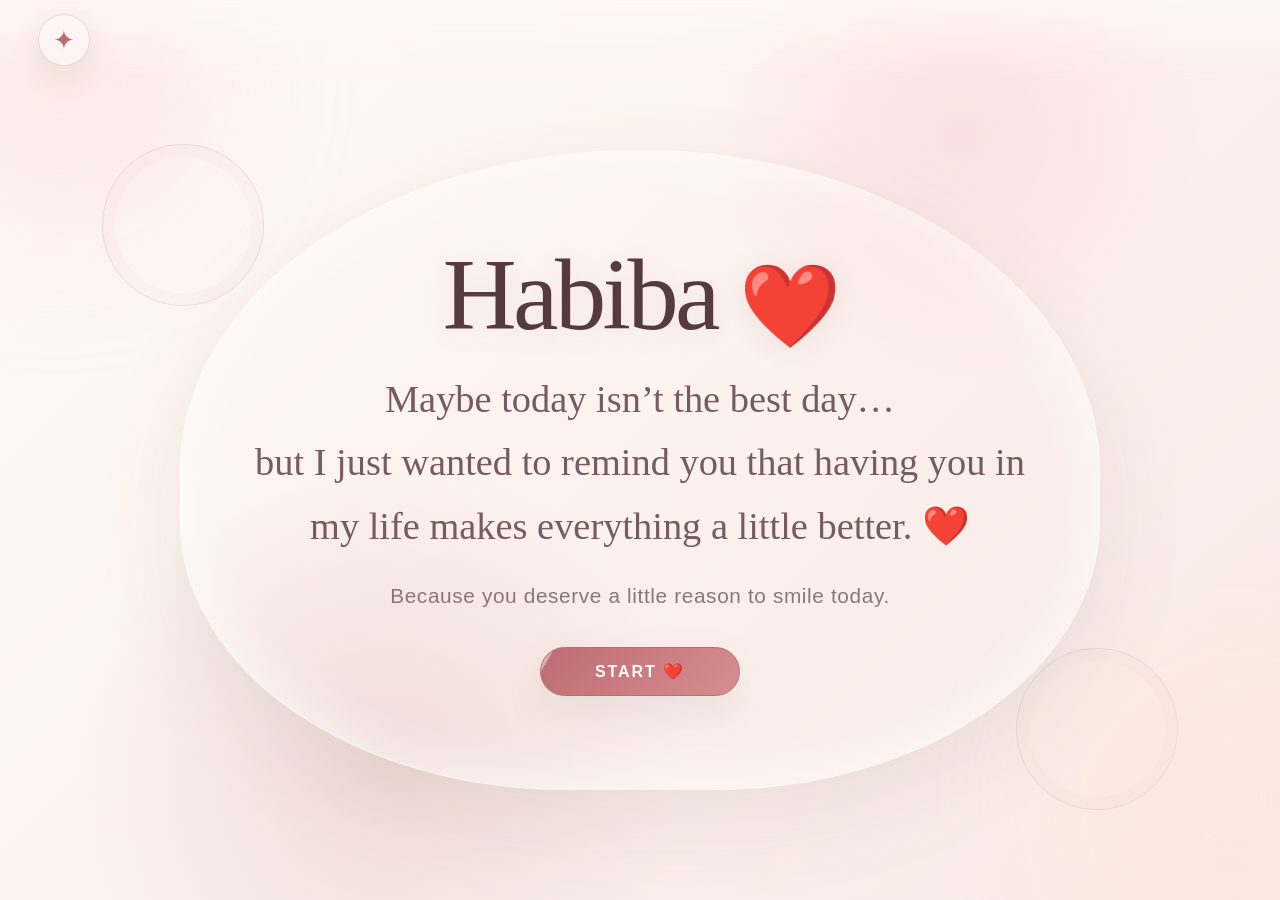
<file: index.html>
<!DOCTYPE html>
<html lang="en">
<head>
  <meta charset="UTF-8" />
  <meta name="viewport" content="width=device-width, initial-scale=1.0" />
  <title>For Habiba</title>
  <link rel="stylesheet" href="css/style.css" />
</head>
<body class="page-index">
  <div class="page-shell">
    <header class="site-header">
      <a class="brand-mark" href="index.html" aria-label="Habiba">
        <span class="brand-flower">✦</span>
      </a>
    </header>

    <main class="welcome-wrap">
      <section class="welcome-card reveal-card">
        <div class="welcome-content">
          <div class="name-block">
            <h1 class="main-name">Habiba <span class="heart-inline">❤️</span></h1>
          </div>

          <div class="message-stack">
            <p class="main-message">Maybe today isn’t the best day…<br>
but I just wanted to remind you that having you in my life makes everything a little better. ❤️</p>

            <p class="sub-message">Because you deserve a little reason to smile today.</p>

            <a class="start-button" href="eyes.html" aria-label="Start the surprise">
              <span class="button-text">START ❤️</span>
            </a>
          </div>
        </div>
      </section>
    </main>
  </div>

  <script src="js/script.js"></script>
</body>
</html>
</body>
</html>
</file>
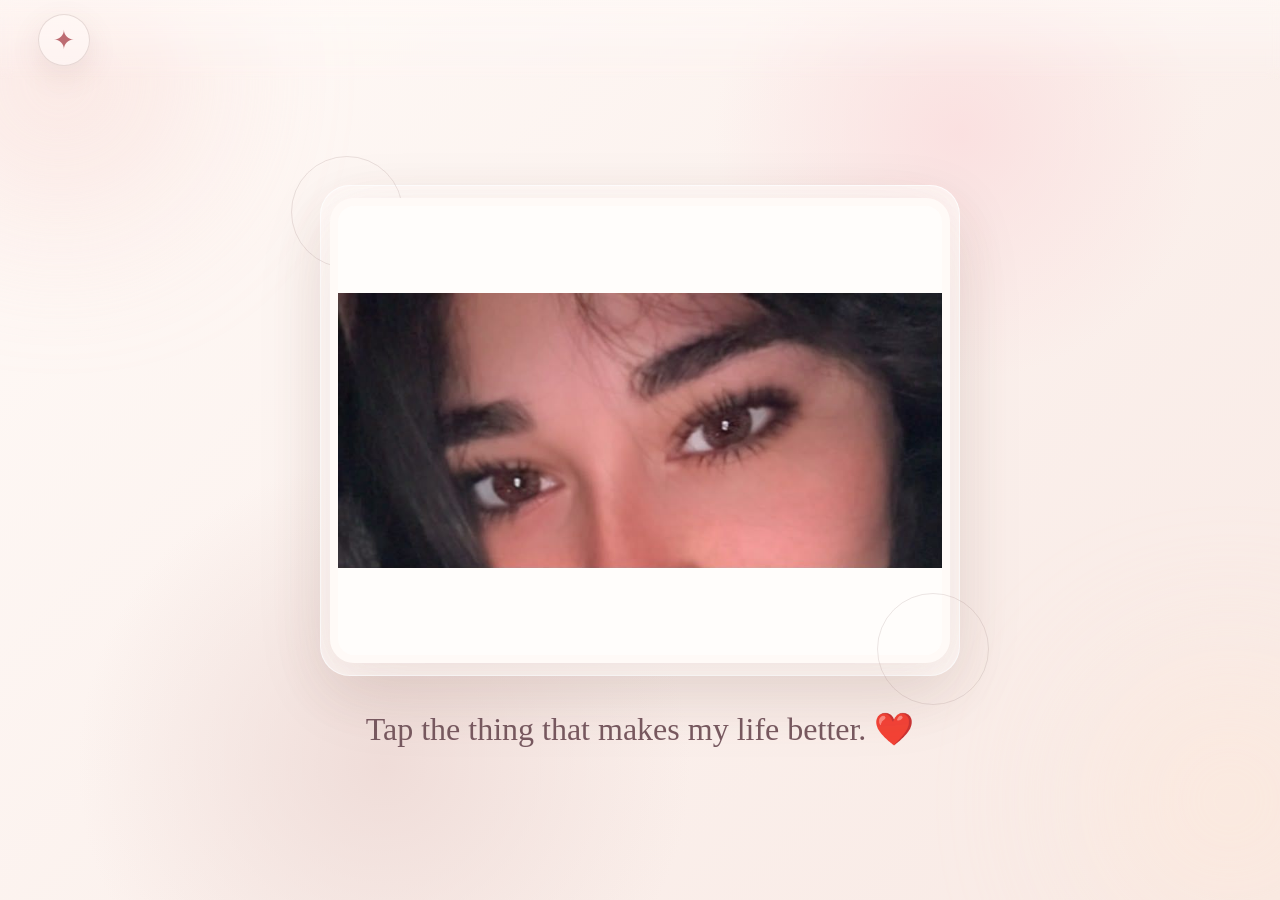
<file: eyes.html>
<!DOCTYPE html>
<html lang="en">
<head>
  <meta charset="UTF-8" />
  <meta name="viewport" content="width=device-width, initial-scale=1.0" />
  <title>Her Eyes</title>
  <link rel="stylesheet" href="css/style.css" />
</head>
<body class="page-eyes">
  <div class="page-shell">
    <header class="site-header">
      <a class="brand-mark" href="index.html" aria-label="Habiba">
        <span class="brand-flower">✦</span>
      </a>
    </header>

    <main class="eyes-wrap">
      <section class="eyes-card">
        <div class="eye-image-frame">
          <a href="memories.html" class="eye-link" id="eyeLink" aria-label="Open memories">
            <img src="assets/images/eye.jpg.jpeg" alt="Habiba's eyes" class="eye-image" id="eyeImage" />
          </a>
        </div>

        <p class="eye-message">Tap the thing that makes my life better. ❤️</p>
      </section>
    </main>
  </div>

  <script src="js/script.js"></script>
</body>
</html>
</file>
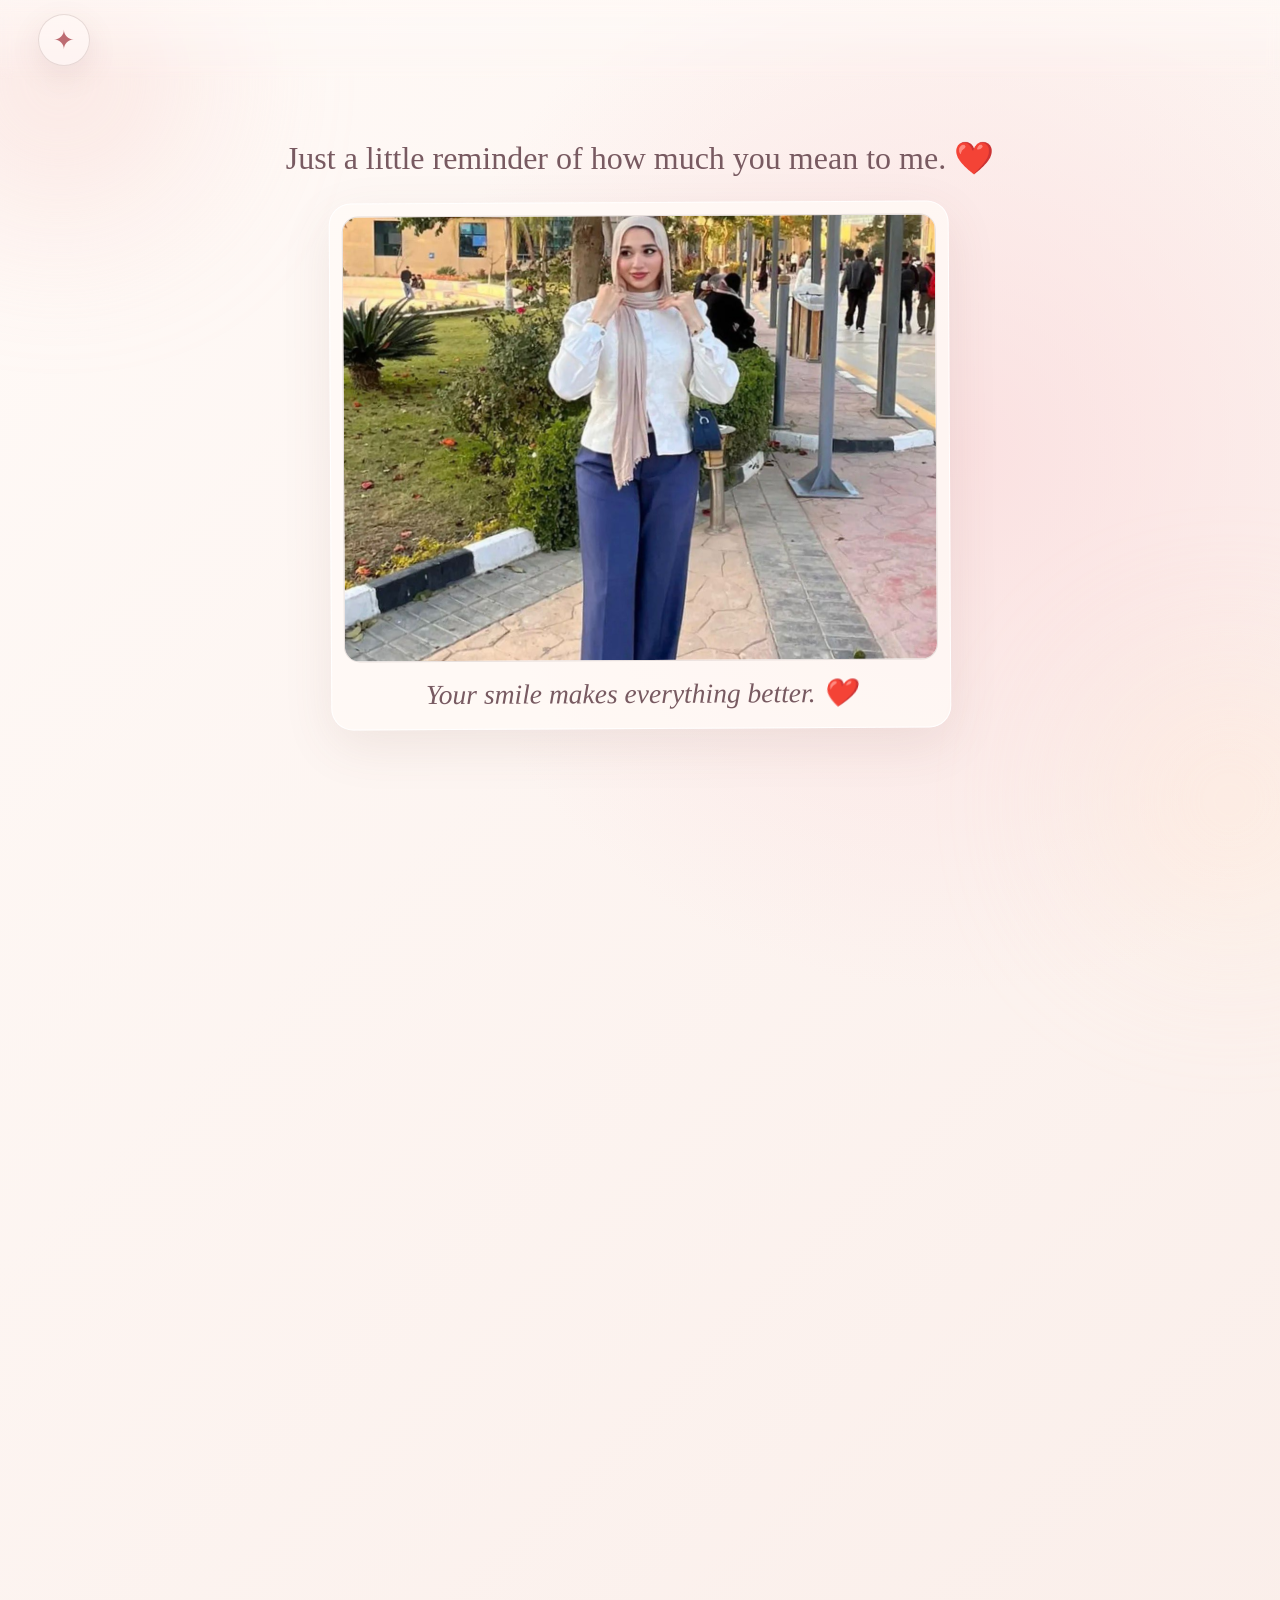
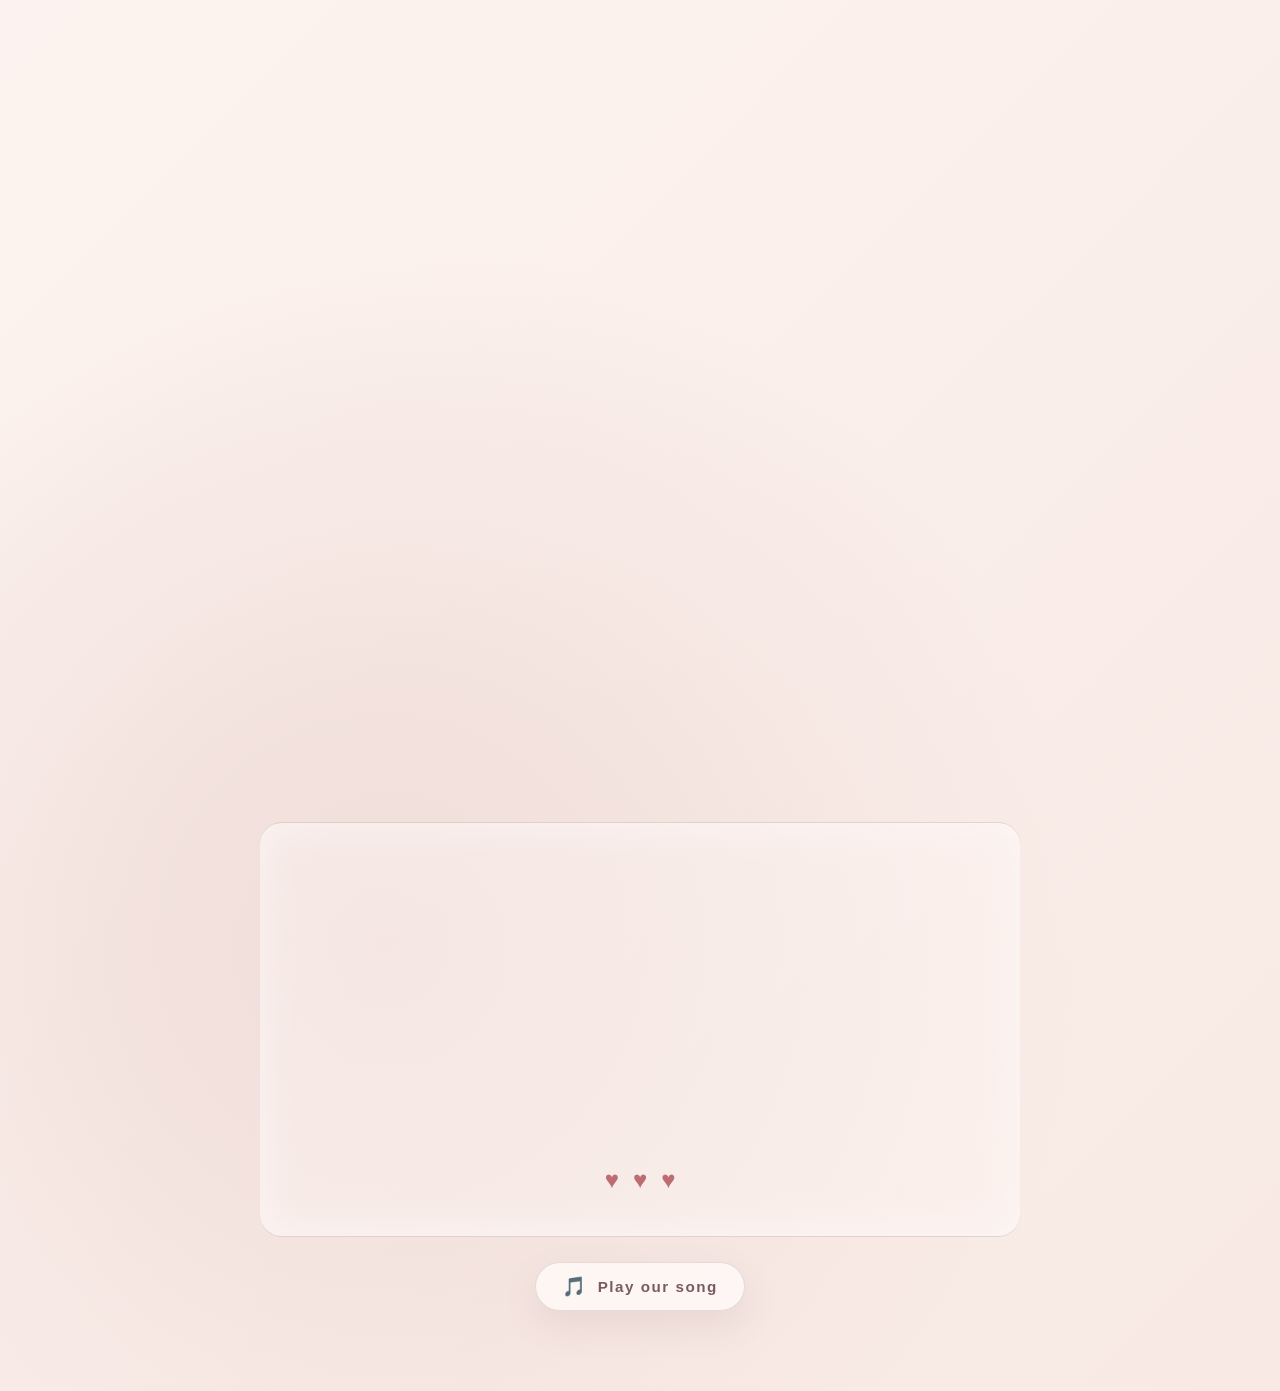
<file: memories.html>
<!DOCTYPE html>
<html lang="en">
<head>
  <meta charset="UTF-8" />
  <meta name="viewport" content="width=device-width, initial-scale=1.0" />
  <title>Memories for Habiba</title>
  <link rel="stylesheet" href="css/style.css" />
</head>
<body class="page-memories">
  <div class="page-shell">
    <header class="site-header">
      <a class="brand-mark" href="index.html" aria-label="Habiba">
        <span class="brand-flower">✦</span>
      </a>
    </header>

    <main class="memories-wrap">
      <section class="memory-story">
        <div class="memory-intro reveal-text">
          <p class="intro-message">Just a little reminder of how much you mean to me. ❤️</p>
        </div>

        <div class="memory-album" id="memoryAlbum">
          <article class="memory-photo memory-photo-1 reveal-photo" data-delay="0">
            <figure class="photo-frame">
              <img src="assets/images/photo1.jpg.jpeg" alt="A memory with Habiba" class="memory-image" />
              <figcaption class="memory-caption">Your smile makes everything better. ❤️</figcaption>
            </figure>
          </article>

          <article class="memory-photo memory-photo-2 reveal-photo" data-delay="500">
            <figure class="photo-frame">
              <img src="assets/images/photo2.jpg.jpeg" alt="A memory with Habiba" class="memory-image" />
              <figcaption class="memory-caption">One of my favorite people in this world.</figcaption>
            </figure>
          </article>

          <article class="memory-photo memory-photo-3 reveal-photo" data-delay="1000">
            <figure class="photo-frame">
              <img src="assets/images/photo3.jpg.jpeg" alt="A memory with Habiba" class="memory-image" />
              <figcaption class="memory-caption">You make ordinary moments feel special.</figcaption>
            </figure>
          </article>

          <article class="memory-photo memory-photo-4 reveal-photo" data-delay="1500">
            <figure class="photo-frame">
              <img src="assets/images/photo4.jpg.jpeg" alt="A memory with Habiba" class="memory-image" />
              <figcaption class="memory-caption">Some people just make life better by being in it. ❤️</figcaption>
            </figure>
          </article>
        </div>

        <section class="final-message-wrap">
          <div class="final-message-block">
            <p class="final-message">And this is just a little reminder…<br><br>
              You are more special than you probably realize.<br>
              I hope I can always be one of the reasons you smile. ❤️</p>

            <div class="heart-line" aria-label="Love animation">
              <span class="heart-pulse">♥</span>
              <span class="heart-pulse">♥</span>
              <span class="heart-pulse">♥</span>
            </div>
          </div>
        </section>

        <section class="music-section">
          <button class="music-button" id="musicToggle">
            <span class="music-icon">🎵</span>
            <span class="music-text">Play our song</span>
          </button>
          <audio id="memorySong" src="assets/music/Ed Sheeran - Perfect.mp3" preload="auto"></audio>
        </section>
      </section>
    </main>
  </div>

  <script src="js/script.js"></script>
</body>
</html>
</file>
<file: css/style.css>
* {
  box-sizing: border-box;
  -webkit-box-sizing: border-box;
}

:root {
  --font-serif: "Cormorant Garamond", "Iowan Old Style", Georgia, serif;
  --font-sans: "Inter", "Avenir", "Helvetica Neue", Arial, sans-serif;

  --page-bg: #fffaf7;
  --page-bg-soft: #f8e9e4;
  --text: #563b3d;
  --text-soft: #785a61;
  --text-muted: #8d7677;
  --text-light: #fffaf8;
  --sage: #97a692;
  --sage-deep: #6b7167;
  --rose: #d78e91;
  --rose-deep: #bd6c72;
  --blush: #f6d0cb;
  --cream: #fffdfb;
  --dust: #f4e8df;
  --shadow: rgba(122, 76, 73, 0.16);
  --shadow-soft: rgba(122, 76, 73, 0.1);
  --line: rgba(134, 99, 98, 0.2);
  --max-width: 1100px;
}

html {
  scroll-behavior: smooth;
}

body {
  margin: 0;
  color: var(--text);
  background:
    radial-gradient(circle at 75% 15%, rgba(250, 220, 221, 0.8), transparent 20%),
    radial-gradient(circle at 30% 85%, rgba(238, 218, 214, 0.9), transparent 26%),
    linear-gradient(135deg, var(--page-bg), var(--page-bg-soft));
  min-height: 100vh;
  font-family: var(--font-sans);
  overflow-x: hidden;
}

body::before,
body::after {
  content: "";
  position: fixed;
  width: 280px;
  height: 280px;
  border-radius: 50%;
  filter: blur(80px);
  opacity: 0.42;
  pointer-events: none;
}

body::before {
  background: var(--blush);
  left: -80px;
  top: -60px;
}

body::after {
  background: #ffe8d6;
  right: -90px;
  bottom: -40px;
}

body.page-index {
  min-height: 100vh;
}

body.page-eyes {
  min-height: 100vh;
}

body.page-memories {
  min-height: 100vh;
}

.page-shell {
  min-height: 100vh;
  width: 100%;
  position: relative;
}

.site-header {
  position: fixed;
  top: 0;
  left: 0;
  width: 100%;
  z-index: 5;
  padding: 14px 38px;
  display: flex;
  align-items: center;
}

.site-header::before {
  content: "";
  position: absolute;
  left: 0;
  right: 0;
  top: 0;
  height: 100%;
  background: linear-gradient(180deg, rgba(255,250,247,0.8), transparent);
  backdrop-filter: blur(6px);
  opacity: 0.8;
  z-index: -1;
}

.brand-mark {
  width: 52px;
  height: 52px;
  border-radius: 50%;
  text-decoration: none;
  color: var(--rose-deep);
  border: 1px solid var(--line);
  background: rgba(255,250,247,0.55);
  display: flex;
  align-items: center;
  justify-content: center;
  box-shadow: 0 10px 30px var(--shadow-soft);
  transition: transform 450ms ease, box-shadow 450ms ease, background 450ms ease;
}

.brand-mark:hover {
  transform: rotate(12deg) scale(1.04);
  background: rgba(255,248,246,0.92);
  box-shadow: 0 12px 40px var(--shadow);
}

.brand-flower {
  font-family: var(--font-serif);
  font-size: 26px;
}

.welcome-wrap,
.eyes-wrap,
.memories-wrap {
  min-height: 100vh;
  display: flex;
  align-items: center;
  justify-content: center;
  padding: 90px 20px 50px;
}

.welcome-wrap {
  position: relative;
}

.welcome-wrap::before,
.welcome-wrap::after {
  content: "";
  position: absolute;
  width: 160px;
  height: 160px;
  border-radius: 50%;
  border: 1px solid var(--line);
  opacity: 0.8;
}

.welcome-wrap::before {
  left: 8%;
  top: 16%;
  box-shadow: inset 0 0 0 12px rgba(214, 153, 160, 0.05);
}

.welcome-wrap::after {
  right: 8%;
  bottom: 10%;
  box-shadow: inset 0 0 0 12px rgba(214, 153, 160, 0.05);
}

.welcome-card {
  width: min(900px, calc(100vw - 40px));
  min-height: min(620px, calc(100vh - 150px));
  display: flex;
  align-items: center;
  justify-content: center;
  text-align: center;
  position: relative;
}

.welcome-card::before {
  content: "";
  position: absolute;
  inset: -10px;
  border-radius: 50% 50% 42% 42%;
  border: 1px solid rgba(255,255,255,0.7);
  box-shadow: 0 30px 90px var(--shadow-soft), inset 0 0 60px rgba(255,255,255,0.8);
}

.welcome-content {
  position: relative;
  z-index: 2;
  width: 100%;
  padding: 40px 24px;
}

.name-block {
  margin-bottom: 22px;
}

.main-name {
  font-family: var(--font-serif);
  font-size: clamp(4.7rem, 8vw, 7rem);
  font-weight: 500;
  line-height: 1;
  color: var(--text);
  letter-spacing: -0.035em;
  margin: 0;
  text-shadow: 0 4px 30px var(--shadow-soft);
  animation: nameEntrance 1200ms ease both;
}

.heart-inline {
  color: var(--rose-deep);
  font-family: var(--font-sans);
  font-size: 0.8em;
  vertical-align: middle;
}

.message-stack {
  display: flex;
  flex-direction: column;
  align-items: center;
  gap: 20px;
}

.main-message {
  font-family: var(--font-serif);
  font-size: clamp(1.7rem, 3vw, 2.4rem);
  line-height: 1.65;
  color: var(--text-soft);
  margin: 0;
  max-width: 780px;
  font-weight: 400;
  opacity: 0;
  transform: translateY(20px);
  animation: msgEntrance 900ms ease 500ms forwards;
}

.sub-message {
  font-family: var(--font-sans);
  font-size: clamp(1rem, 2vw, 1.3rem);
  color: var(--text-muted);
  margin: 0;
  line-height: 1.7;
  font-weight: 500;
  letter-spacing: 0.03em;
  max-width: 620px;
  opacity: 0;
  transform: translateY(20px);
  animation: msgEntrance 900ms ease 900ms forwards;
}

.start-button {
  position: relative;
  display: inline-flex;
  align-items: center;
  justify-content: center;
  min-width: 200px;
  padding: 14px 32px;
  margin-top: 14px;
  border-radius: 999px;
  border: 1px solid var(--rose-deep);
  color: var(--text-light);
  background: linear-gradient(135deg, var(--rose-deep), var(--rose));
  text-decoration: none;
  font-family: var(--font-sans);
  font-size: 1rem;
  font-weight: 700;
  letter-spacing: 0.12em;
  text-transform: uppercase;
  box-shadow: 0 16px 40px var(--shadow-soft);
  overflow: hidden;
  transition: transform 420ms ease, box-shadow 420ms ease, background 420ms ease;
  opacity: 0;
  transform: translateY(20px);
  animation: buttonEntrance 900ms ease 1200ms forwards;
}

.start-button::before {
  content: "";
  position: absolute;
  left: -30%;
  top: 0;
  width: 30%;
  height: 100%;
  background: rgba(255,255,255,0.45);
  transform: skewX(-30deg);
  transition: left 500ms ease;
}

.start-button:hover,
.start-button:focus {
  color: var(--text-light);
  transform: translateY(-4px);
  box-shadow: 0 18px 50px var(--shadow);
}

.start-button:hover::before,
.start-button:focus::before {
  left: 120%;
}

.button-text {
  position: relative;
}

.eyes-card {
  width: min(900px, calc(100vw - 40px));
  min-height: 620px;
  display: flex;
  flex-direction: column;
  align-items: center;
  justify-content: center;
  gap: 18px;
  padding: 30px 20px;
}

.eye-image-frame {
  position: relative;
  width: min(640px, 78vw);
  max-width: 100%;
  min-height: 420px;
  display: flex;
  align-items: center;
  justify-content: center;
  padding: 12px;
  border-radius: 30px;
  background: rgba(255,250,247,0.5);
  border: 1px solid rgba(255,255,255,0.95);
  box-shadow: 0 20px 60px var(--shadow-soft), inset 0 0 26px rgba(255,250,247,0.8);
}

.eye-image-frame::before,
.eye-image-frame::after {
  content: "";
  position: absolute;
  width: 110px;
  height: 110px;
  border-radius: 50%;
  border: 1px solid var(--line);
  opacity: 0.8;
}

.eye-image-frame::before {
  left: -30px;
  top: -30px;
}

.eye-image-frame::after {
  right: -30px;
  bottom: -30px;
}

.eye-link {
  display: flex;
  align-items: center;
  justify-content: center;
  text-decoration: none;
  width: 100%;
  height: auto;
  position: relative;
}

.eye-image {
  display: block;
  width: min(620px, 76vw);
  max-height: 70vh;
  object-fit: contain;
  aspect-ratio: 4 / 3;
  border-radius: 24px;
  box-shadow: 0 25px 80px var(--shadow-soft);
  border: 8px solid rgba(255,250,247,0.9);
  cursor: pointer;
  transition: transform 500ms ease, box-shadow 500ms ease, filter 500ms ease, border-color 500ms ease;
  background: var(--cream);
}

.eye-image:hover,
.eye-image:focus {
  filter: brightness(1.08) saturate(1.06);
  box-shadow: 0 0 0 1px var(--blush), 0 0 0 8px rgba(255,228,228,0.4), 0 26px 80px var(--shadow);
  transform: scale(1.035);
}

.eye-link:active .eye-image {
  transform: scale(0.98);
}

.eye-link .eye-image {
  animation: heartbeat 1800ms ease-in-out infinite;
}

.eye-message {
  font-family: var(--font-serif);
  font-size: clamp(1.5rem, 2.7vw, 2rem);
  color: var(--text-soft);
  margin: 10px 0 0;
  text-align: center;
  line-height: 1.6;
}

.memories-wrap {
  align-items: flex-start;
  min-height: calc(100vh - 90px);
}

.memory-story {
  width: min(900px, calc(100vw - 40px));
  margin: 0 auto;
  padding-top: 30px;
}

.memory-intro {
  text-align: center;
  min-height: 60px;
  display: flex;
  justify-content: center;
  align-items: center;
  padding: 14px 0 20px;
}

.intro-message {
  font-family: var(--font-serif);
  font-size: clamp(1.5rem, 3vw, 2rem);
  line-height: 1.5;
  font-weight: 500;
  color: var(--text-soft);
  margin: 0;
  opacity: 0;
  transform: translateY(14px);
  animation: introReveal 850ms ease 420ms forwards;
}

.memory-album {
  display: flex;
  flex-direction: column;
  align-items: center;
  gap: 28px;
}

.memory-photo {
  width: min(620px, 88vw);
  opacity: 0;
  transform: translateY(30px) scale(0.98);
  filter: blur(7px);
  transition: opacity 900ms ease, transform 900ms ease, filter 900ms ease, box-shadow 500ms ease;
}

.memory-photo.visible {
  opacity: 1;
  transform: translateY(0) scale(1);
  filter: blur(0);
}

.photo-frame {
  margin: 0;
  padding: 12px;
  border-radius: 22px;
  background: rgba(255,250,247,0.78);
  border: 1px solid rgba(255,255,255,0.9);
  box-shadow: 0 16px 50px var(--shadow-soft);
  transition: box-shadow 500ms ease, transform 500ms ease;
}

.memory-photo:nth-child(odd) .photo-frame {
  transform: rotate(-0.3deg);
}

.memory-photo:nth-child(even) .photo-frame {
  transform: rotate(0.3deg);
}

.memory-photo:hover .photo-frame {
  box-shadow: 0 24px 80px var(--shadow);
  transform: translateY(-4px);
}

.memory-image {
  display: block;
  width: 100%;
  height: auto;
  max-height: 460px;
  object-fit: cover;
  object-position: center center;
  aspect-ratio: 4 / 3;
  border-radius: 16px;
  background: var(--cream);
  border: 1px solid var(--line);
}

.memory-caption {
  padding: 14px 5px 3px;
  font-family: var(--font-serif);
  font-size: clamp(1.2rem, 2.4vw, 1.72rem);
  color: var(--text-soft);
  text-align: center;
  line-height: 1.4;
  font-style: italic;
}

.final-message-wrap {
  margin-top: 28px;
  text-align: center;
  display: flex;
  justify-content: center;
  align-items: center;
  min-height: 200px;
}

.final-message-block {
  width: min(760px, 90vw);
  padding: 34px 20px;
  border-top: 1px solid var(--line);
  border-bottom: 1px solid var(--line);
  background: rgba(255,250,247,0.36);
  border-radius: 22px;
  box-shadow: inset 0 0 40px rgba(255,255,255,0.5);
}

.final-message {
  font-family: var(--font-serif);
  font-size: clamp(1.55rem, 3vw, 2.1rem);
  line-height: 1.72;
  color: var(--text-soft);
  font-weight: 500;
  margin: 0;
  opacity: 0;
  transform: translateY(16px);
}

.final-message.visible {
  opacity: 1;
  animation: finalReveal 850ms ease forwards;
}

.heart-line {
  display: flex;
  align-items: center;
  justify-content: center;
  gap: 14px;
  min-height: 44px;
  margin-top: 12px;
}

.heart-pulse {
  font-size: 1.5rem;
  color: var(--rose-deep);
  animation: pulseHeart 1600ms ease-in-out infinite;
}

.heart-pulse:nth-child(2) {
  animation-delay: 220ms;
}

.heart-pulse:nth-child(3) {
  animation-delay: 440ms;
}

.music-section {
  display: flex;
  align-items: center;
  justify-content: center;
  padding: 25px 10px 30px;
}

.music-button {
  appearance: none;
  -webkit-appearance: none;
  border: 1px solid var(--line);
  background: rgba(255,250,247,0.84);
  color: var(--text-soft);
  border-radius: 999px;
  padding: 12px 26px;
  font-family: var(--font-sans);
  font-size: 0.95rem;
  font-weight: 700;
  letter-spacing: 0.1em;
  display: flex;
  align-items: center;
  gap: 10px;
  cursor: pointer;
  box-shadow: 0 14px 36px var(--shadow-soft);
  transition: transform 450ms ease, background 450ms ease, box-shadow 450ms ease, border-color 450ms ease;
}

.music-button:hover,
.music-button:focus {
  color: var(--text);
  background: rgba(255,255,255,0.96);
  transform: translateY(-3px);
  box-shadow: 0 18px 46px var(--shadow);
}

.music-icon {
  font-size: 1.2rem;
}

.music-button.playing {
  background: var(--rose-deep);
  color: var(--text-light);
  border-color: var(--rose-deep);
}

@media (max-width: 767px) {
  .site-header {
    padding: 12px 16px;
  }

  .brand-mark {
    width: 44px;
    height: 44px;
  }

  .brand-flower {
    font-size: 22px;
  }

  .welcome-wrap,
  .eyes-wrap,
  .memories-wrap {
    padding: 80px 14px 30px;
  }

  .welcome-card {
    min-height: auto;
  }

  .main-name {
    font-size: clamp(3.5rem, 17vw, 4.6rem);
  }

  .main-message {
    font-size: clamp(1.4rem, 6vw, 1.9rem);
  }

  .sub-message {
    font-size: 0.95rem;
  }

  .start-button {
    min-width: 170px;
    padding: 12px 26px;
  }

  .eye-image-frame {
    width: min(560px, 92vw);
    min-height: 280px;
    padding: 8px;
  }

  .eye-image {
    width: min(430px, 88vw);
    max-height: 55vh;
  }

  .eye-message {
    font-size: clamp(1.2rem, 5vw, 1.8rem);
  }

  .memory-story {
    width: min(760px, calc(100vw - 28px));
    padding-top: 16px;
  }

  .memory-album {
    gap: 22px;
  }

  .memory-photo {
    width: min(440px, 92vw);
  }

  .memory-image {
    max-height: 360px;
  }

  .memory-caption {
    font-size: 1.14rem;
  }

  .final-message-block {
    width: min(430px, 96vw);
  }

  .final-message {
    font-size: clamp(1.35rem, 5vw, 1.8rem);
  }
}

@media (min-width: 768px) and (max-width: 1023px) {
  .welcome-card,
  .eyes-card {
    width: min(760px, calc(100vw - 60px));
  }

  .memory-story {
    width: min(760px, calc(100vw - 60px));
  }

  .memory-photo {
    width: min(580px, 86vw);
  }
}

@keyframes nameEntrance {
  from {
    opacity: 0;
    transform: translateY(-30px);
    filter: blur(8px);
  }

  to {
    opacity: 1;
    transform: translateY(0);
    filter: blur(0);
  }
}

@keyframes msgEntrance {
  from {
    opacity: 0;
    transform: translateY(18px);
    filter: blur(5px);
  }

  to {
    opacity: 1;
    transform: translateY(0);
    filter: blur(0);
  }
}

@keyframes buttonEntrance {
  from {
    opacity: 0;
    transform: translateY(20px);
  }

  to {
    opacity: 1;
    transform: translateY(0);
  }
}

@keyframes introReveal {
  from {
    opacity: 0;
    transform: translateY(16px);
    filter: blur(8px);
  }

  to {
    opacity: 1;
    transform: translateY(0);
    filter: blur(0);
  }
}

@keyframes finalReveal {
  from {
    opacity: 0;
    transform: translateY(16px);
  }

  to {
    opacity: 1;
    transform: translateY(0);
  }
}

@keyframes heartbeat {
  0%, 100% {
    transform: scale(1);
    box-shadow: 0 0 0 0 rgba(215,142,145,0.35);
  }

  50% {
    transform: scale(1.015);
    box-shadow: 0 0 0 8px rgba(215,142,145,0.12);
  }
}

@keyframes pulseHeart {
  0%, 100% {
    transform: scale(1);
    opacity: 0.85;
  }

  50% {
    transform: scale(1.25);
    opacity: 1;
  }
}
</file>
